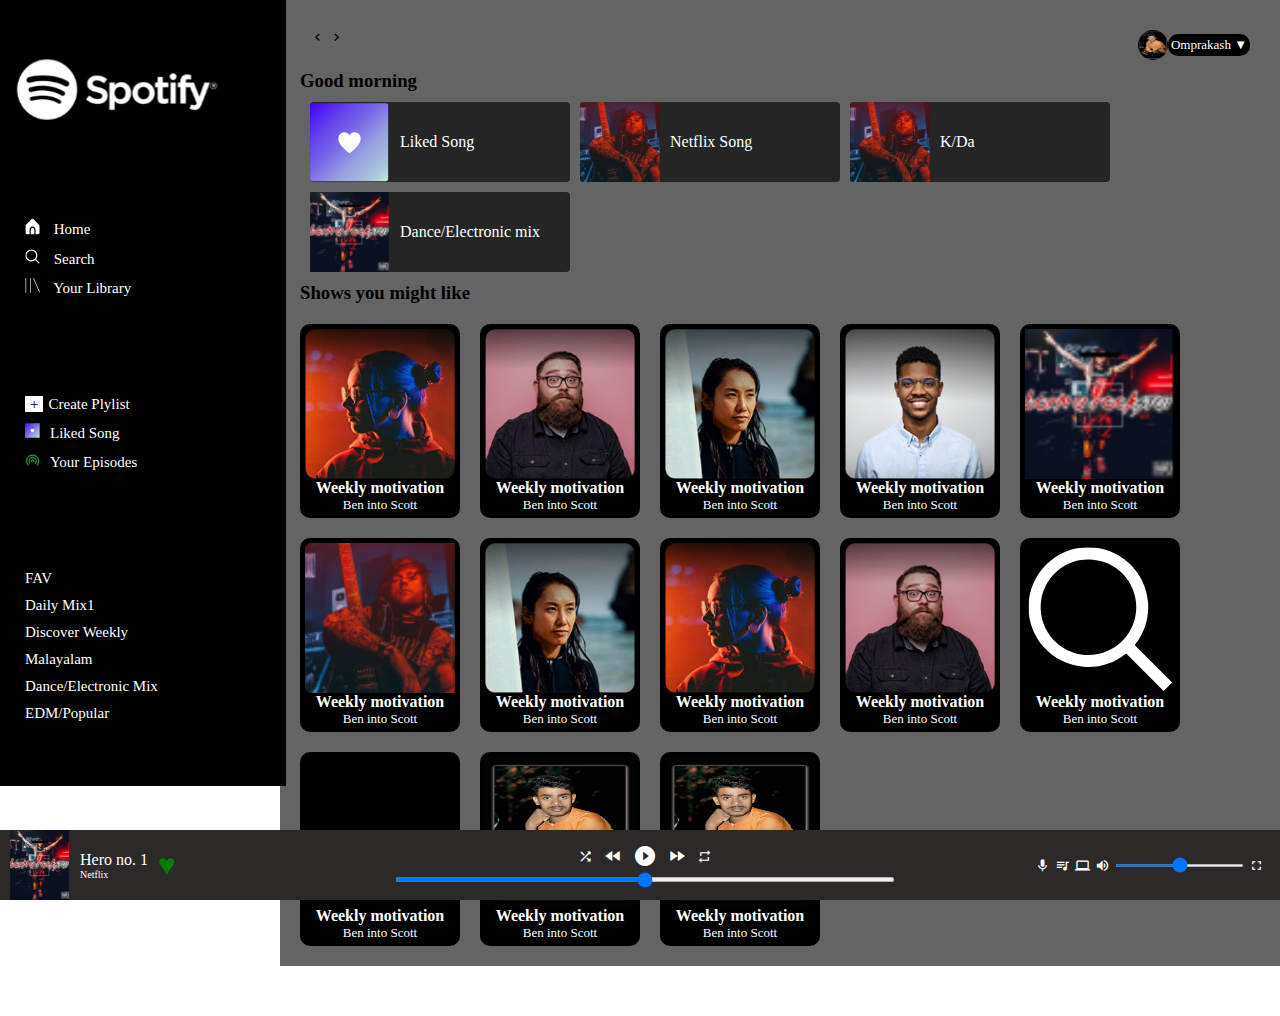
<file: index.html>
<!DOCTYPE html>
<html lang="en">

<head>
  <meta charset="UTF-8">
  <meta http-equiv="X-UA-Compatible" content="IE=edge">
  <meta name="viewport" content="width=device-width, initial-scale=1.0">
  <title>Spotify Clone</title>
  <link rel="stylesheet" href="style.css">
  <link href="https://fonts.googleapis.com/icon?family=Material+Icons" rel="stylesheet">

</head>

<body>
  <div id="music-player">
    <div class="bbb">
      <img src="./assets/Rectangle 20.png" width="60px" height="70px" alt="">
      <div>
        <div style="font-size: 25;">Hero no. 1</div>
        <div style="font-size: x-small;">Netflix</div>
      </div>
      <div style="color: green; font-size: 30px;">&hearts;</div>
    </div>
    <div class="player">
      <div>
        <div class="controls">
          <i class="material-icons" style="font-size:15px;color:rgb(255, 255, 255)">shuffle</i>
          <i class="material-icons" style="font-size:20px;color:rgb(255, 255, 255)">fast_rewind</i>
          <i class="material-icons" style="font-size:24px;color:rgb(255, 255, 255)"> play_circle_filled</i>
          <i class="material-icons" style="font-size:20px;color:rgb(255, 255, 255)">fast_forward</i>
          <i class="material-icons" style="font-size:15px;color:rgb(255, 255, 255)"> repeat</i>
        </div>
      </div>
      <div>
        <input type="range" id="myProgress" min="0" max="100">
      </div>
    </div>
    <div>
      <div class="volume-ctr">
        <i class="material-icons" style="font-size:15px">mic</i>
        <i class="material-icons" style="font-size:15px">queue_music</i>
        <i class="material-icons" style="font-size:15px"> laptop</i>
        <i class="material-icons" style="font-size:15px">volume_up</i>
        <input type="range" id="volume" min="0" max="100">
        <i class="material-icons" style="font-size:15px"> fullscreen</i>
      </div>
    </div>
  </div>
  <div class="parent">
    <div class="left">
      <div class="logo"><a href="#"><img src="./assets/Spotify logo (1).svg" alt="logo"></a>
      </div>
      <div class="nav-link">
        <a href="#"><img src="./assets/fi-ss-home (1).svg" alt=""> Home</a>
        <a href="#"><img src="./assets/fi-rs-search.svg" alt=""> Search</a>
        <a href="./index1.html"><img src="./assets/library.svg" alt=""> Your Library</a>
      </div>
      <div class="nav-link">
        <a href="#"><span
            style="color: black; background-color: white; padding: 0px 5px; margin-right: 5px;">&#43;</span>Create
          Plylist</a>
        <a href="./index1.html"><img src="./assets/Group 2.svg" alt="">Liked Song</a>
        <a href="./index1.html"><img src="./assets/gg_media-podcast.svg" alt="">Your Episodes</a>
      </div>
      <div class="nav-link">
        <a href="#">FAV</a>
        <a href="#">Daily Mix1</a>
        <a href="#">Discover Weekly</a>
        <a href="#">Malayalam</a>
        <a href="#">Dance/Electronic Mix</a>
        <a href="#">EDM/Popular</a>
      </div>
    </div>
    <!-- =-=-=-=-=-=-=-=--==--==-=-=-=-=-=Player Section-=-=-=-=-=-=-=-=-=-=-=-=-=-=-=-=--==-=-=-=-=-=-=- -->

    <!-- =0-=-0-0==-0=-0=-0=-0=-0=-0=-0=-0=-0-=0=-0=-0=-0=-0=-0=-0=-0=-0=-0=-0=-0=-0=-0=-0=-0=-0=-0=-0=-0=-0=-0=-0 -->
    <main>
      <div class="top">
        <div>
          <i class="material-icons" style="font-size:15px">keyboard_arrow_left</i>
          <i class="material-icons" style="font-size:15px">keyboard_arrow_right</i>

        </div>
        <div style="display: flex;">
          <img class="profile" src="./assets/FB_IMG_1620893393210.jpg" alt="">
          <span class="name">Omprakash &#9660;</span>
        </div>
      </div>
      <div>
        <h3>Good morning</h3>
        <div class="item-parent">
          <div class="item"><img src="./assets/Group 2.svg" width="80px" height="80px" alt="">
            <span>Liked Song</span>
          </div>
          <div class="item"><img src="./assets/Group 1 (1).png" width="80px" height="80px" alt="">
            <span>Netflix Song
            </span>
          </div>
          <div class="item"><img src="./assets/Group 1 (1).png" width="80px" height="80px" alt="">
            <span> K/Da
            </span>
          </div>
         
          <div class="item"><img src="./assets/Rectangle 20.png" width="80px" height="80px" alt="">
            <span>Dance/Electronic mix
            </span>
          </div>
        </div>
        <h3>Shows you might like</h3>   
<div class="card-section">
  
  <div class="play-card">
    <img src="./assets/Rectangle 16 (1).png" alt="">
    <span style="font-size: medium; font-weight: bold;">Weekly motivation</span>
    <span style="font-size: small;">Ben into Scott</span>
  </div>
  <div class="play-card">
    <img src="./assets/Rectangle 16 (2).png" alt="">
    <span style="font-size: medium; font-weight: bold;">Weekly motivation</span>
    <span style="font-size: small;">Ben into Scott</span>
  </div>
  <div class="play-card">
    <img src="./assets/Rectangle 16 (3).png" alt="">
    <span style="font-size: medium; font-weight: bold;">Weekly motivation</span>
    <span style="font-size: small;">Ben into Scott</span>
  </div>
  <div class="play-card">
    <img src="./assets/Rectangle 16.png" alt="">
    <span style="font-size: medium; font-weight: bold;">Weekly motivation</span>
    <span style="font-size: small;">Ben into Scott</span>
  </div>
  <div class="play-card">
    <img src="./assets/Rectangle 20.png" alt="">
    <span style="font-size: medium; font-weight: bold;">Weekly motivation</span>
    <span style="font-size: small;">Ben into Scott</span>
  </div>
  <div class="play-card">
    <img src="./assets/Group 1 (1).png" alt="">
    <span style="font-size: medium; font-weight: bold;">Weekly motivation</span>
    <span style="font-size: small;">Ben into Scott</span>
  </div>
  <div class="play-card">
    <img src="./assets/Rectangle 16 (3).png" alt="">
    <span style="font-size: medium; font-weight: bold;">Weekly motivation</span>
    <span style="font-size: small;">Ben into Scott</span>
  </div>
  <div class="play-card">
    <img src="./assets/Rectangle 16 (1).png" alt="">
    <span style="font-size: medium; font-weight: bold;">Weekly motivation</span>
    <span style="font-size: small;">Ben into Scott</span>
  </div>
  <div class="play-card">
    <img src="./assets/Rectangle 16 (2).png" alt="">
    <span style="font-size: medium; font-weight: bold;">Weekly motivation</span>
    <span style="font-size: small;">Ben into Scott</span>
  </div>
  <div class="play-card">
    <img src="./assets/fi-rs-search.svg" alt="">
    <span style="font-size: medium; font-weight: bold;">Weekly motivation</span>
    <span style="font-size: small;">Ben into Scott</span>
  </div>
  <div class="play-card">
    <img src="./assets/Vector (1).svg" alt="">
    <span style="font-size: medium; font-weight: bold;">Weekly motivation</span>
    <span style="font-size: small;">Ben into Scott</span>
  </div>
  <div class="play-card">
    <img src="./assets/FB_IMG_1620893393210.jpg" alt="">
    <span style="font-size: medium; font-weight: bold;">Weekly motivation</span>
    <span style="font-size: small;">Ben into Scott</span>
  </div>
  <div class="play-card">
    <img src="./assets/FB_IMG_1620893393210.jpg" alt="">
    <span style="font-size: medium; font-weight: bold;">Weekly motivation</span>
    <span style="font-size: small;">Ben into Scott</span>
  </div>
</div>


      </div>
    </main>
  </div>

</body>

</html>
</file>
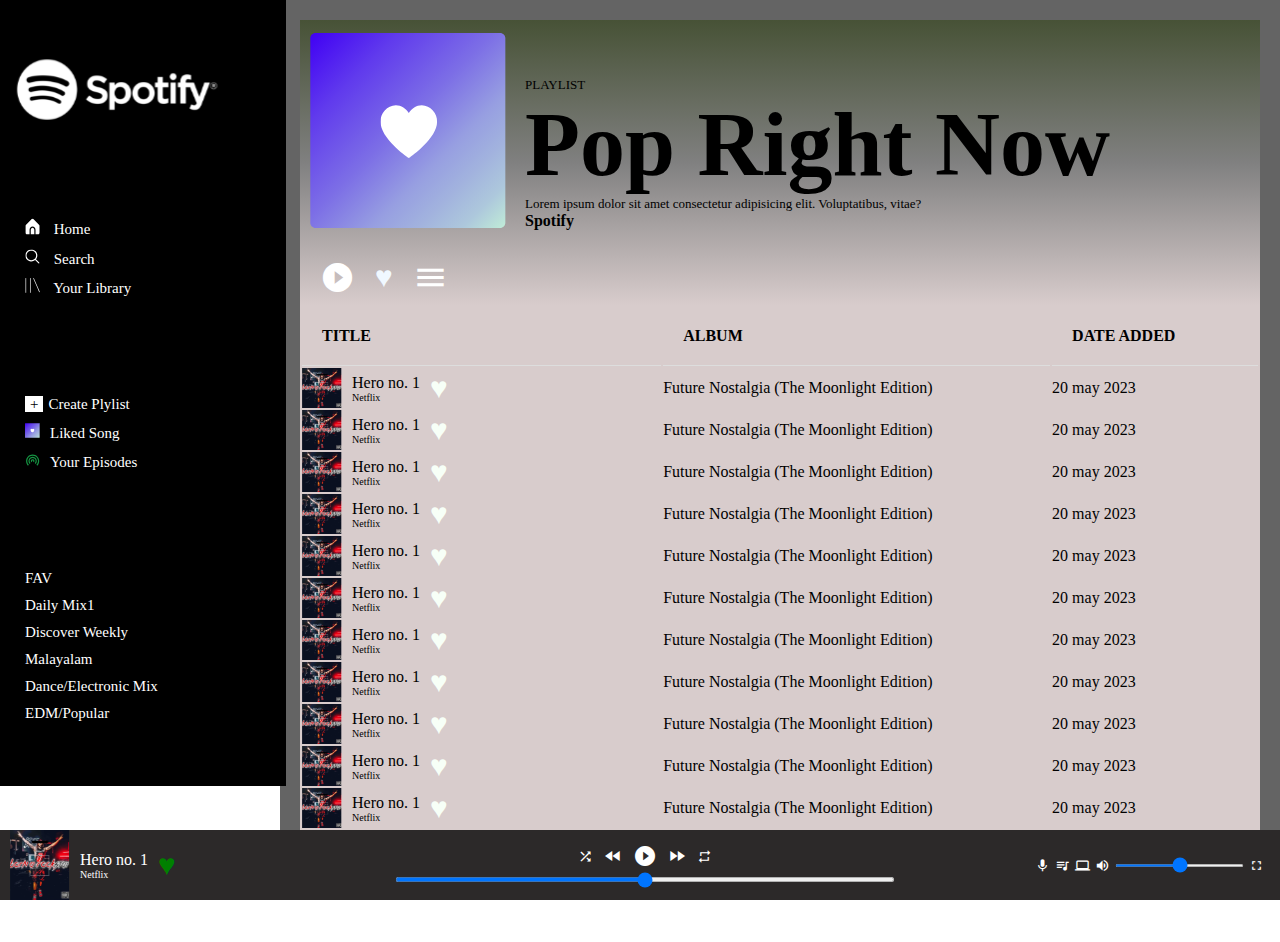
<file: index1.html>
<!DOCTYPE html>
<html lang="en">

<head>
  <meta charset="UTF-8">
  <meta name="viewport" content="width=device-width, initial-scale=1.0">
  <link rel="stylesheet" href="style.css">
  <link href="https://fonts.googleapis.com/icon?family=Material+Icons" rel="stylesheet">
  <title>Spotify Clone</title>
</head>

<body>
  <div id="music-player">
    <div class="bbb">
      <img src="./assets/Rectangle 20.png" width="60px" height="70px" alt="">
      <div>
        <div style="font-size: 25;">Hero no. 1</div>
        <div style="font-size: x-small;">Netflix</div>
      </div>
      <div style="color: green; font-size: 30px;">&hearts;</div>
    </div>
    <div class="player">
      <div>
        <div class="controls">
          <i class="material-icons" style="font-size:15px;color:rgb(255, 255, 255)">shuffle</i>
          <i class="material-icons" style="font-size:20px;color:rgb(255, 255, 255)">fast_rewind</i>
          <i class="material-icons" style="font-size:24px;color:rgb(255, 255, 255)"> play_circle_filled</i>
          <i class="material-icons" style="font-size:20px;color:rgb(255, 255, 255)">fast_forward</i>
          <i class="material-icons" style="font-size:15px;color:rgb(255, 255, 255)"> repeat</i>
        </div>
      </div>
      <div>
        <input type="range" id="myProgress" min="0" max="100">
      </div>
    </div>
    <div>
      <div class="volume-ctr">
        <i class="material-icons" style="font-size:15px">mic</i>
        <i class="material-icons" style="font-size:15px">queue_music</i>
        <i class="material-icons" style="font-size:15px"> laptop</i>
        <i class="material-icons" style="font-size:15px">volume_up</i>
        <input type="range" id="volume" min="0" max="100">
        <i class="material-icons" style="font-size:15px"> fullscreen</i>
      </div>
    </div>
  </div>
  <div class="parent">
    <div class="left">
      <div class="logo"><a href="#"><img src="./assets/Spotify logo (1).svg" alt="logo"></a>
      </div>
      <div class="nav-link">
        <a href="#"><img src="./assets/fi-ss-home (1).svg" alt=""> Home</a>
        <a href="#"><img src="./assets/fi-rs-search.svg" alt=""> Search</a>
        <a href="#"><img src="./assets/library.svg" alt=""> Your Library</a>
      </div>
      <div class="nav-link">
        <a href="#"><span
            style="color: black; background-color: white; padding: 0px 5px; margin-right: 5px;">&#43;</span>Create
          Plylist</a>
        <a href="#"><img src="./assets/Group 2.svg" alt="">Liked Song</a>
        <a href="#"><img src="./assets/gg_media-podcast.svg" alt="">Your Episodes</a>
      </div>
      <div class="nav-link">
        <a href="#">FAV</a>
        <a href="#">Daily Mix1</a>
        <a href="#">Discover Weekly</a>
        <a href="#">Malayalam</a>
        <a href="#">Dance/Electronic Mix</a>
        <a href="#">EDM/Popular</a>
      </div>
    </div>
    <main>
      <div class="sticky">
        <div class="banner">
          <img src="./assets/Group 2.svg" alt="">
          <div class="banner-text">
            <span style="font-size: small;">PLAYLIST</span>
            <span style="font-size:90px; font-weight: bold;">Pop Right Now</span>
            <span style="font-size: small;">Lorem ipsum dolor sit amet consectetur adipisicing elit. Voluptatibus,
              vitae?</span>
            <span style="font-weight: bold;">Spotify</span>
          </div>
        </div>
        <div class="icon">
          <i class="material-icons" style="font-size:35px;color:rgb(255, 255, 255)"> play_circle_filled</i>
          <div style="color: aliceblue; font-size: 30px;">&hearts;</div>
          <i class="material-icons" style="font-size:35px;color:rgb(255, 255, 255)"> menu</i>

        </div>
      </div>
      <div class="color">


        <table>
          <tr>
            <th>TITLE</th>
            <th>ALBUM</th>
            <th>DATE ADDED</th>
          </tr>
          <tr>
            <td>
              <div class="bbb">
                <img src="./assets/Rectangle 20.png" width="40px" height="40px" alt="">
                <div>
                  <div style="font-size: 25;">Hero no. 1</div>
                  <div style="font-size: x-small;">Netflix</div>
                </div>
                <div style="color: rgb(247, 255, 247); font-size: 30px;">&hearts;</div>
              </div>
            </td>
            <td>
              Future Nostalgia (The Moonlight Edition)
            </td>
            <td>
              20 may 2023
            </td>
          </tr>
          <tr>
            <td>
              <div class="bbb">
                <img src="./assets/Rectangle 20.png" width="40px" height="40px" alt="">
                <div>
                  <div style="font-size: 25;">Hero no. 1</div>
                  <div style="font-size: x-small;">Netflix</div>
                </div>
                <div style="color: rgb(247, 255, 247); font-size: 30px;">&hearts;</div>
              </div>
            </td>
            <td>
              Future Nostalgia (The Moonlight Edition)
            </td>
            <td>
              20 may 2023
            </td>
          </tr>
          <tr>
            <td>
              <div class="bbb">
                <img src="./assets/Rectangle 20.png" width="40px" height="40px" alt="">
                <div>
                  <div style="font-size: 25;">Hero no. 1</div>
                  <div style="font-size: x-small;">Netflix</div>
                </div>
                <div style="color: rgb(247, 255, 247); font-size: 30px;">&hearts;</div>
              </div>
            </td>
            <td>
              Future Nostalgia (The Moonlight Edition)
            </td>
            <td>
              20 may 2023
            </td>
          </tr>
          <tr>
            <td>
              <div class="bbb">
                <img src="./assets/Rectangle 20.png" width="40px" height="40px" alt="">
                <div>
                  <div style="font-size: 25;">Hero no. 1</div>
                  <div style="font-size: x-small;">Netflix</div>
                </div>
                <div style="color: rgb(247, 255, 247); font-size: 30px;">&hearts;</div>
              </div>
            </td>
            <td>
              Future Nostalgia (The Moonlight Edition)
            </td>
            <td>
              20 may 2023
            </td>
          </tr>
          <tr>
            <td>
              <div class="bbb">
                <img src="./assets/Rectangle 20.png" width="40px" height="40px" alt="">
                <div>
                  <div style="font-size: 25;">Hero no. 1</div>
                  <div style="font-size: x-small;">Netflix</div>
                </div>
                <div style="color: rgb(247, 255, 247); font-size: 30px;">&hearts;</div>
              </div>
            </td>
            <td>
              Future Nostalgia (The Moonlight Edition)
            </td>
            <td>
              20 may 2023
            </td>
          </tr>
          <tr>
            <td>
              <div class="bbb">
                <img src="./assets/Rectangle 20.png" width="40px" height="40px" alt="">
                <div>
                  <div style="font-size: 25;">Hero no. 1</div>
                  <div style="font-size: x-small;">Netflix</div>
                </div>
                <div style="color: rgb(247, 255, 247); font-size: 30px;">&hearts;</div>
              </div>
            </td>
            <td>
              Future Nostalgia (The Moonlight Edition)
            </td>
            <td>
              20 may 2023
            </td>
          </tr>
          <tr>
            <td>
              <div class="bbb">
                <img src="./assets/Rectangle 20.png" width="40px" height="40px" alt="">
                <div>
                  <div style="font-size: 25;">Hero no. 1</div>
                  <div style="font-size: x-small;">Netflix</div>
                </div>
                <div style="color: rgb(247, 255, 247); font-size: 30px;">&hearts;</div>
              </div>
            </td>
            <td>
              Future Nostalgia (The Moonlight Edition)
            </td>
            <td>
              20 may 2023
            </td>
          </tr>
          <tr>
            <td>
              <div class="bbb">
                <img src="./assets/Rectangle 20.png" width="40px" height="40px" alt="">
                <div>
                  <div style="font-size: 25;">Hero no. 1</div>
                  <div style="font-size: x-small;">Netflix</div>
                </div>
                <div style="color: rgb(247, 255, 247); font-size: 30px;">&hearts;</div>
              </div>
            </td>
            <td>
              Future Nostalgia (The Moonlight Edition)
            </td>
            <td>
              20 may 2023
            </td>
          </tr>
          <tr>
            <td>
              <div class="bbb">
                <img src="./assets/Rectangle 20.png" width="40px" height="40px" alt="">
                <div>
                  <div style="font-size: 25;">Hero no. 1</div>
                  <div style="font-size: x-small;">Netflix</div>
                </div>
                <div style="color: rgb(247, 255, 247); font-size: 30px;">&hearts;</div>
              </div>
            </td>
            <td>
              Future Nostalgia (The Moonlight Edition)
            </td>
            <td>
              20 may 2023
            </td>
          </tr>
          <tr>
            <td>
              <div class="bbb">
                <img src="./assets/Rectangle 20.png" width="40px" height="40px" alt="">
                <div>
                  <div style="font-size: 25;">Hero no. 1</div>
                  <div style="font-size: x-small;">Netflix</div>
                </div>
                <div style="color: rgb(247, 255, 247); font-size: 30px;">&hearts;</div>
              </div>
            </td>
            <td>
              Future Nostalgia (The Moonlight Edition)
            </td>
            <td>
              20 may 2023
            </td>
          </tr>
          <tr>
            <td>
              <div class="bbb">
                <img src="./assets/Rectangle 20.png" width="40px" height="40px" alt="">
                <div>
                  <div style="font-size: 25;">Hero no. 1</div>
                  <div style="font-size: x-small;">Netflix</div>
                </div>
                <div style="color: rgb(247, 255, 247); font-size: 30px;">&hearts;</div>
              </div>
            </td>
            <td>
              Future Nostalgia (The Moonlight Edition)
            </td>
            <td>
              20 may 2023
            </td>
          </tr>
          <tr>
            <td>
              <div class="bbb">
                <img src="./assets/Rectangle 20.png" width="40px" height="40px" alt="">
                <div>
                  <div style="font-size: 25;">Hero no. 1</div>
                  <div style="font-size: x-small;">Netflix</div>
                </div>
                <div style="color: rgb(247, 255, 247); font-size: 30px;">&hearts;</div>
              </div>
            </td>
            <td>
              Future Nostalgia (The Moonlight Edition)
            </td>
            <td>
              20 may 2023
            </td>
          </tr>
        </table>
      </div>
    </main>

  </div>


</body>

</html>
</file>
<file: style.css>
* {
    margin: 0px;
    padding: 0px;
}

.left {
    position: fixed;
    width: 20%;
    height: 84%;
    display: flex;
    flex-direction: column;
    justify-content: space-around;
    align-items: flex-start;
    padding: 15px;
    background-color: black;

}

.nav-link {
    display: flex;
    flex-direction: column;
}

.nav-link>a {
    padding: 5px 100px 5px 10px;
    text-decoration: none;
    color: white;
    font-size: 15px;
    border-radius: 10px;




}

.nav-link>a>img {
    padding-right: 10px;
    width: 15px;
}


.nav-link>a:hover {
    background: gray;
}

.nav-link>a:active {
    background: gray;
}

/* ====================player Sections---======================================================= */
#music-player {
    position: fixed;
    bottom: 0;
    width: 100%;
    display: flex;
    align-items: center;
    justify-content: space-between;
    padding: 0px 10px;
    background-color: rgb(44, 41, 41);
    color: white;
    display: flex;


}

#myProgress {
    width: 500px;
    height: 5px;

}

.bbb {
    display: flex;
    justify-content: left;
    align-items: center;
    gap: 10px;
    width: 250px;

}

.controls {
    display: flex;
    justify-content: center;
    align-items: center;
    gap: 10px;

}

.player {

    display: flex;
    flex-direction: column;
    align-items: center;
    justify-content: center;
    width: 600px;
}

.volume-ctr {
    display: flex;
    gap: 5px;
    padding: 0px 5px;
    width: 250px;
    align-items: center;
}

#volume {
    height: 3px;

}

/* ================================================================================== */
main {

    
    width: 75%;
    background-color: rgb(100, 100, 100);
    margin-bottom: 50px;
    float: right;
    padding: 20px;
}

/* .parent{
    display: flex;
    justify-content: space-between;
} */
.profile {
    width: 30px;
    height: 30px;
    border-radius: 50%;
}

.top {
    display: flex;
    justify-content: space-between;
    padding: 10px;
}

.name {
    background-color: black;
    font-size: small;
    text-align: center;
    color: white;
    margin: auto;
    padding: 3px;
    border-radius: 10px;
}

.item {
    width: 260px;
    height: 80px;
    border-radius: 4px;
    background-color: rgb(37, 37, 37);
    color: white;
    justify-content: left;
    gap: 10px;
    display: flex;
    align-items: center;

}

.item-parent {
    display: flex;
   align-items: center;
    flex-wrap: wrap;
    gap: 10px;
    margin: 10px ;
}
.play-card>img{
width: 150px;
height: 150px;
}
.play-card{
    display: flex;
    flex-direction: column;
    align-items: center;
    background-color: black;
    color: white;
    width: 150px;
    padding: 5px;
    border-radius: 10px;
}
.card-section{
    display: flex;
    flex-wrap: wrap;
    gap: 20px;
    padding-top: 20px;
}
.material-icons:hover{
    
    background-color: black;
    border-radius: 50%;
    cursor: pointer;
}


/* ==============================index1==================================== */
.banner-text{
    display: flex;
    flex-direction: column;
    justify-content: flex-end;
}
.banner{
    display: flex;
    gap: 15px;
    
    

}
.banner>img{
    width: 200px;
    height: 200px;
}
.icon{
    display: flex;
    gap: 20px;
    margin: 30px 0px 0px 10px;
}
table{
    width: 100%;
    background-color: rgb(216, 204, 204);
}
th,th{
    text-align: left;
    border-bottom: 1px solid #ddd;
    padding: 20px;
    
}


tr:hover{
    color: white;
    cursor: pointer;
    background-color: black;
}
.sticky{
    
    position: -webkit-sticky; /* Safari */
    position: sticky;
    top: 0;
    background-image: linear-gradient(180deg,rgb(71, 82, 54),gray,rgb(216, 204, 204));
    margin: 0px;
    padding: 10px;

}
</file>
